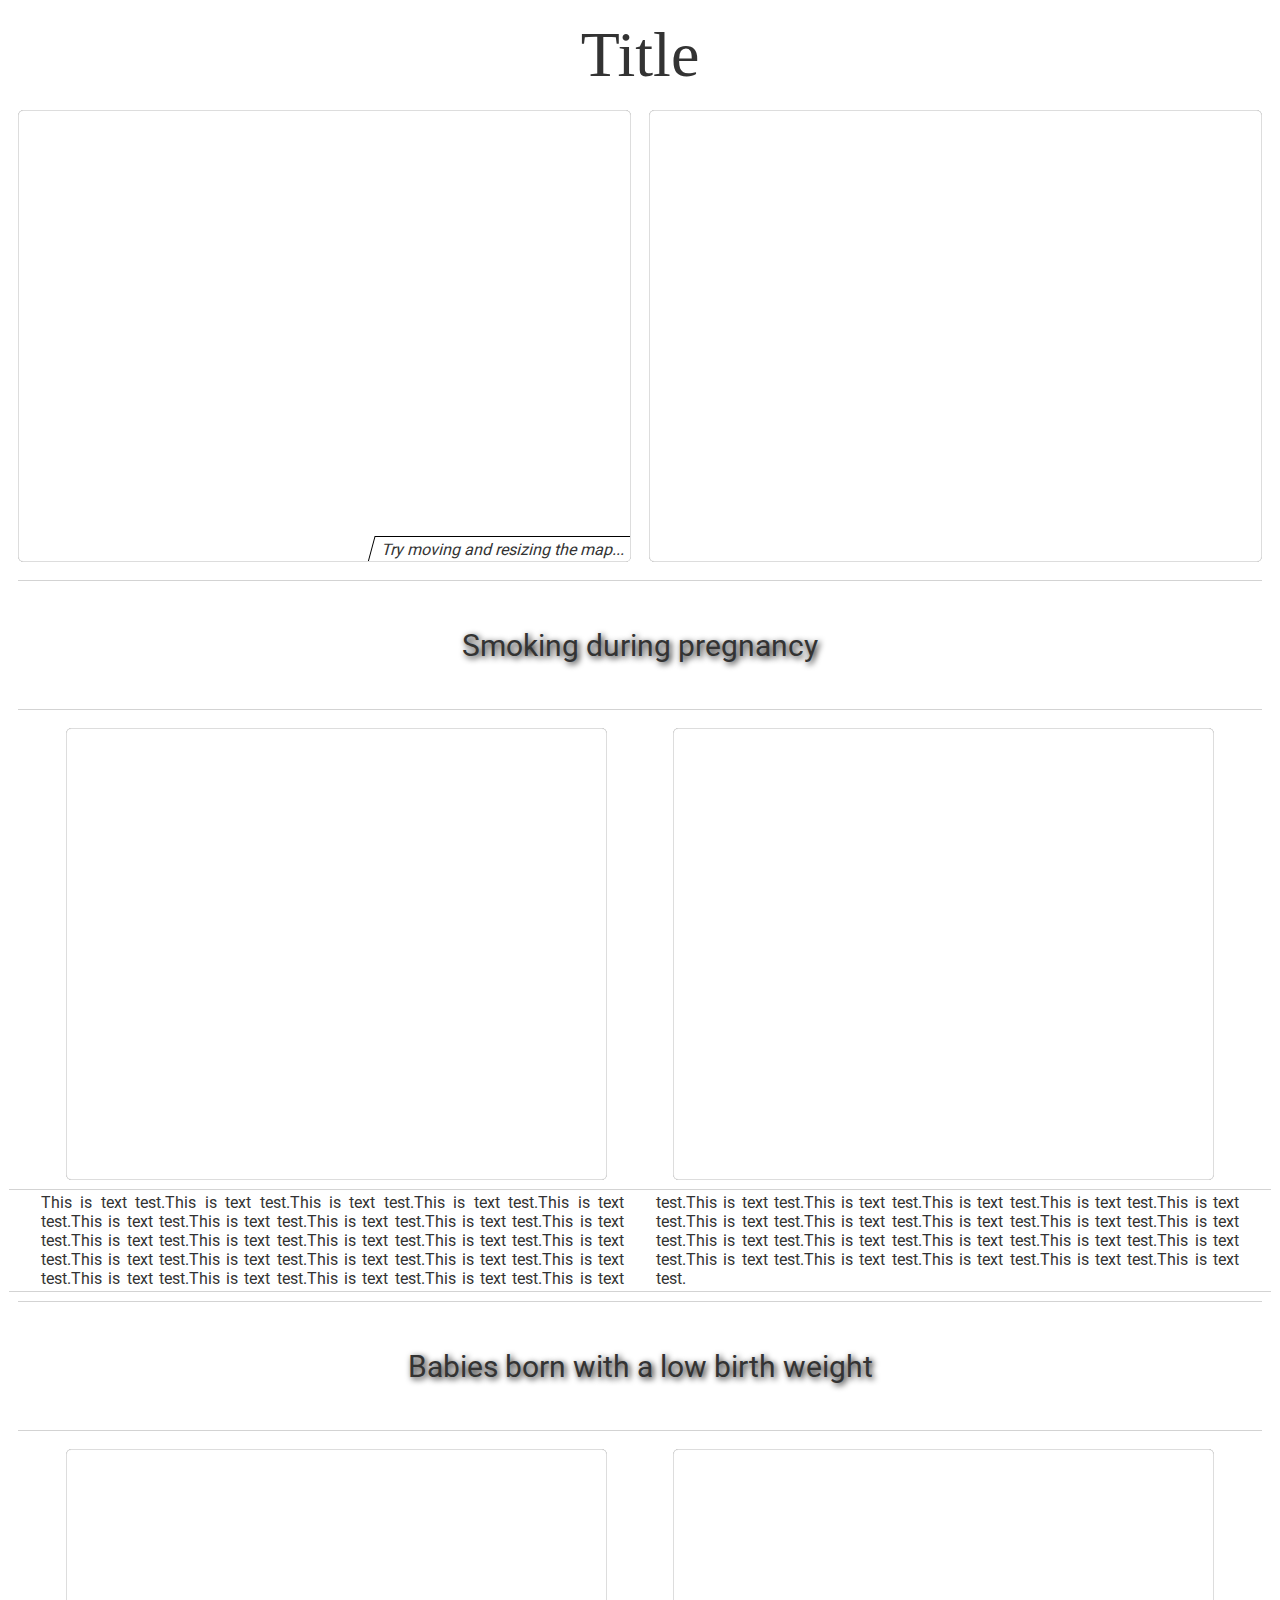
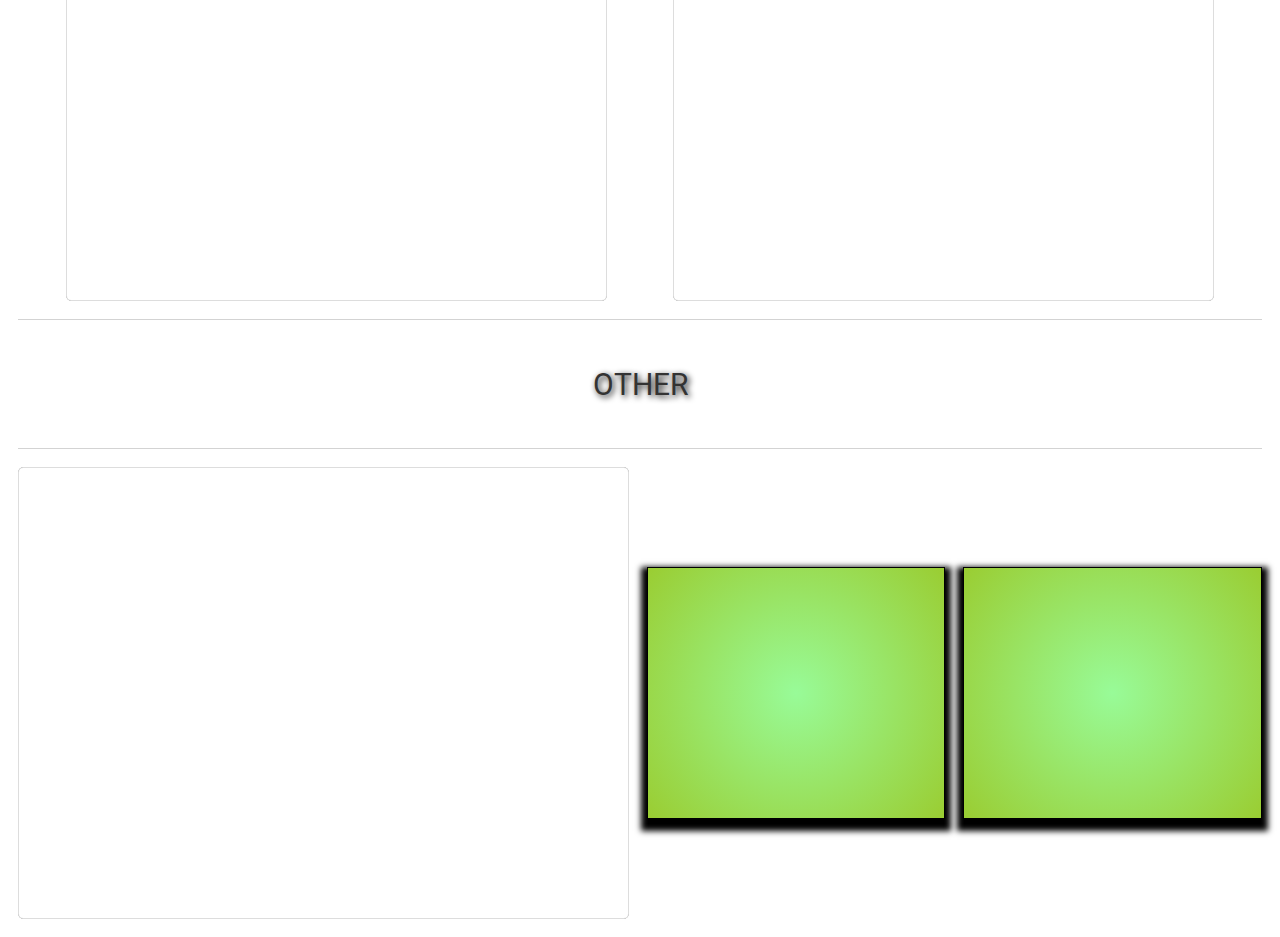
<file: index.html>
<!-- Data Visualisations for Profesionals -->
<html>
  
  <head>
    <link rel="stylesheet" type="text/css" href="styles/style.css">
    <script src="https://d3js.org/d3.v7.js"></script> 
  </head>
  
  <body>
    <br><header><center>Title</center></header>
    <article class="container">
      <div class="panel map", id = "map_container">
        <!--<p class="speech">A map of Scotland</p>-->
        <p class="text bottom-right">Try moving and resizing the map...</p>
      </div>
      <div class="panel map" id = "LAD_title">
      </div>

      <div class="panel header">Smoking during pregnancy</div>
      <div class="panel padding"></div>
      <div class="panel map", id = "smoker_map_then"></div>
      <div class="panel padding"></div>
      <div class="panel map", id = "smoker_map_now"></div>
      <div class="panel padding"></div>
      
      <div class="panel text">
        This is text test.This is text test.This is text test.This is text test.This is text test.This is text test.This is text test.This is text test.This is text test.This is text test.This is text test.This is text test.This is text test.This is text test.This is text test.This is text test.This is text test.This is text test.This is text test.This is text test.This is text test.This is text test.This is text test.This is text test.This is text test.This is text test.This is text test.This is text test.This is text test.This is text test.This is text test.This is text test.This is text test.This is text test.This is text test.This is text test.This is text test.This is text test.This is text test.This is text test.This is text test.This is text test.This is text test.This is text test.This is text test.
        
      </div>
      
      <div class="panel header">Babies born with a low birth weight</div>
      <div class="panel padding"></div>
      <div class="panel map", id = "weight_map_then"></div>
      <div class="panel padding"></div>
      <div class="panel map", id = "weight_map_now"></div>
      <div class="panel padding"></div>
      
      <div class="panel header">OTHER</div>
      <div class="panel map", id = "my_dataviz">
      </div>
      
      <div class="panel wide", id = "myVisualisation2"></div>
      <div class="panel wide">
        <!--
        <p class="text top-left">Try resizing...</p>
        <p class="text bottom-right">...it's responsive</p>
        <p class="speech">A speech bubble</p>
        <p class="text bottom-right">THE END</p>
        -->
      </div>
    </article>
  </body>
  
  <script src = "scripts/map_legend.js"></script>
  <script src = "scripts/map_function.js"></script>
<!--
  <script src = "scripts/radial_barchart.js"></script>
  <script src = "scripts/scatter.js"></script>
-->
  <script src = "scripts/main.js"></script>

  
</html>
</file>
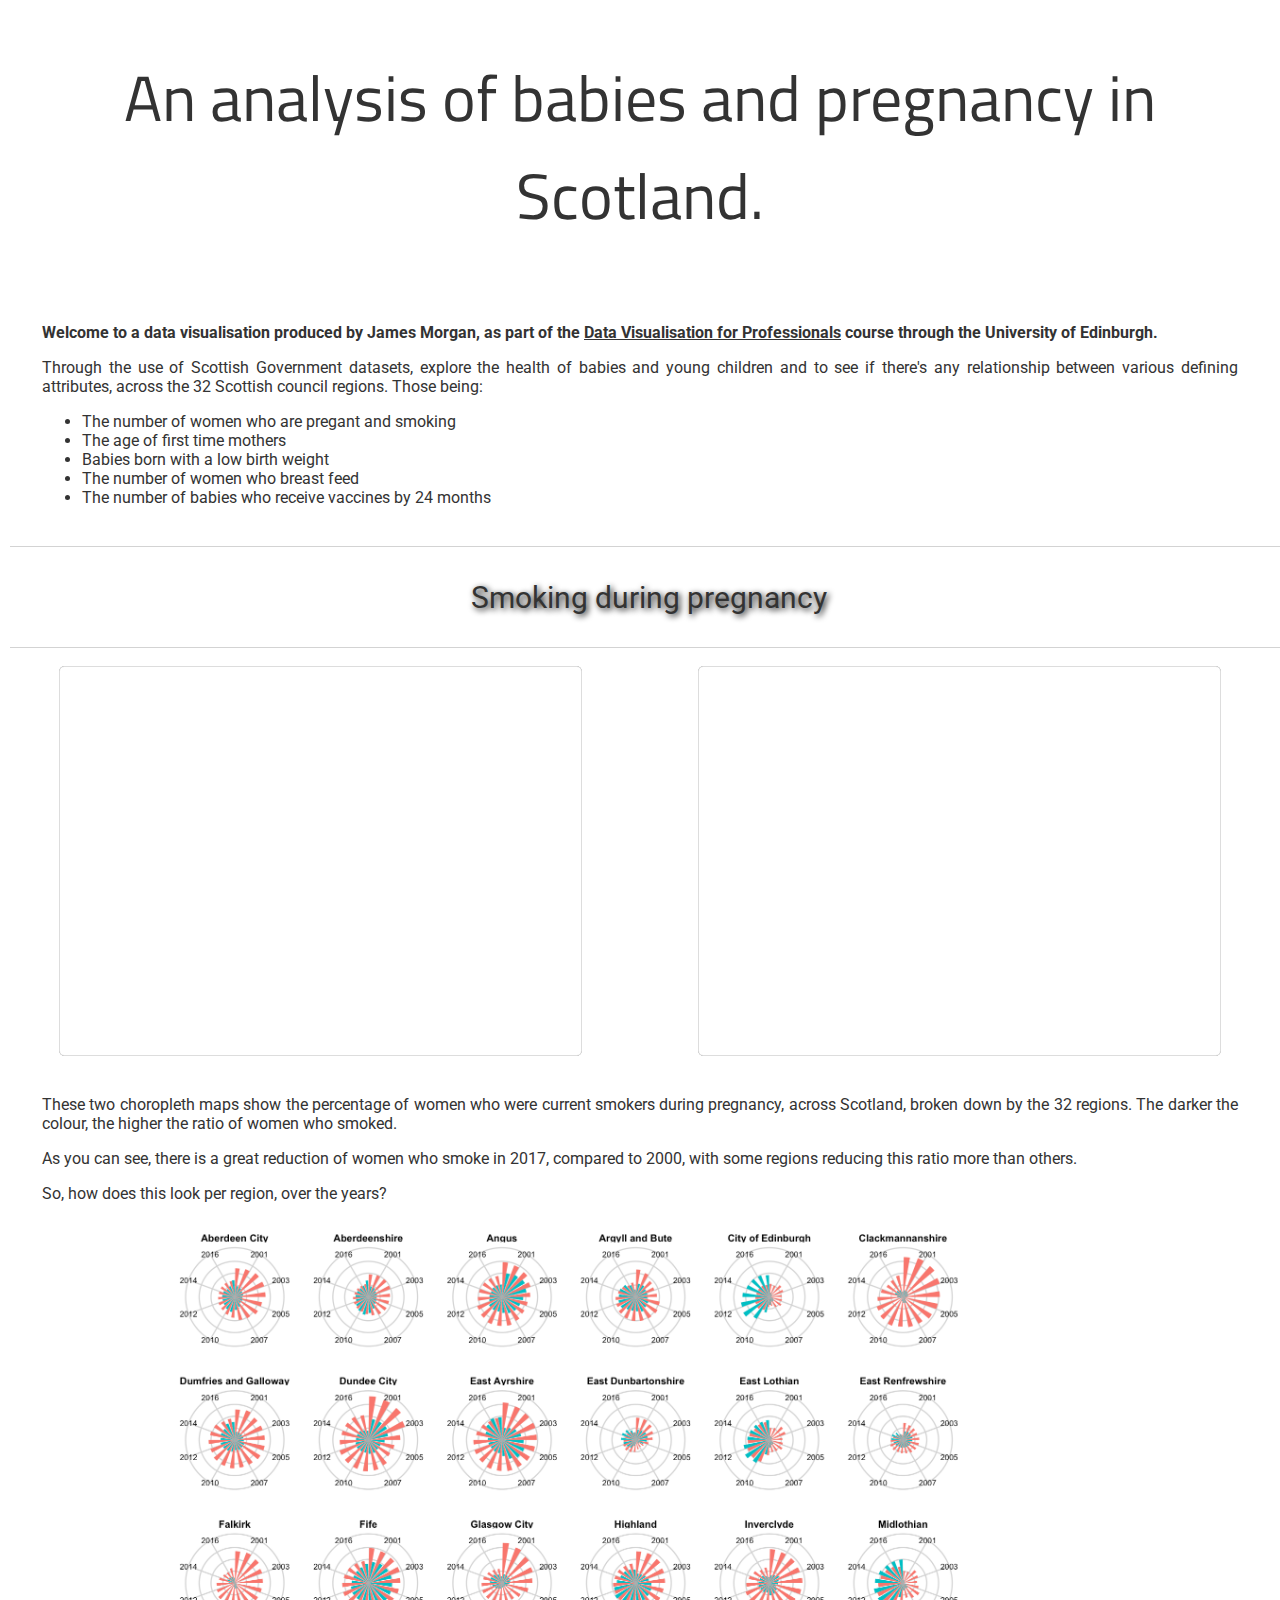
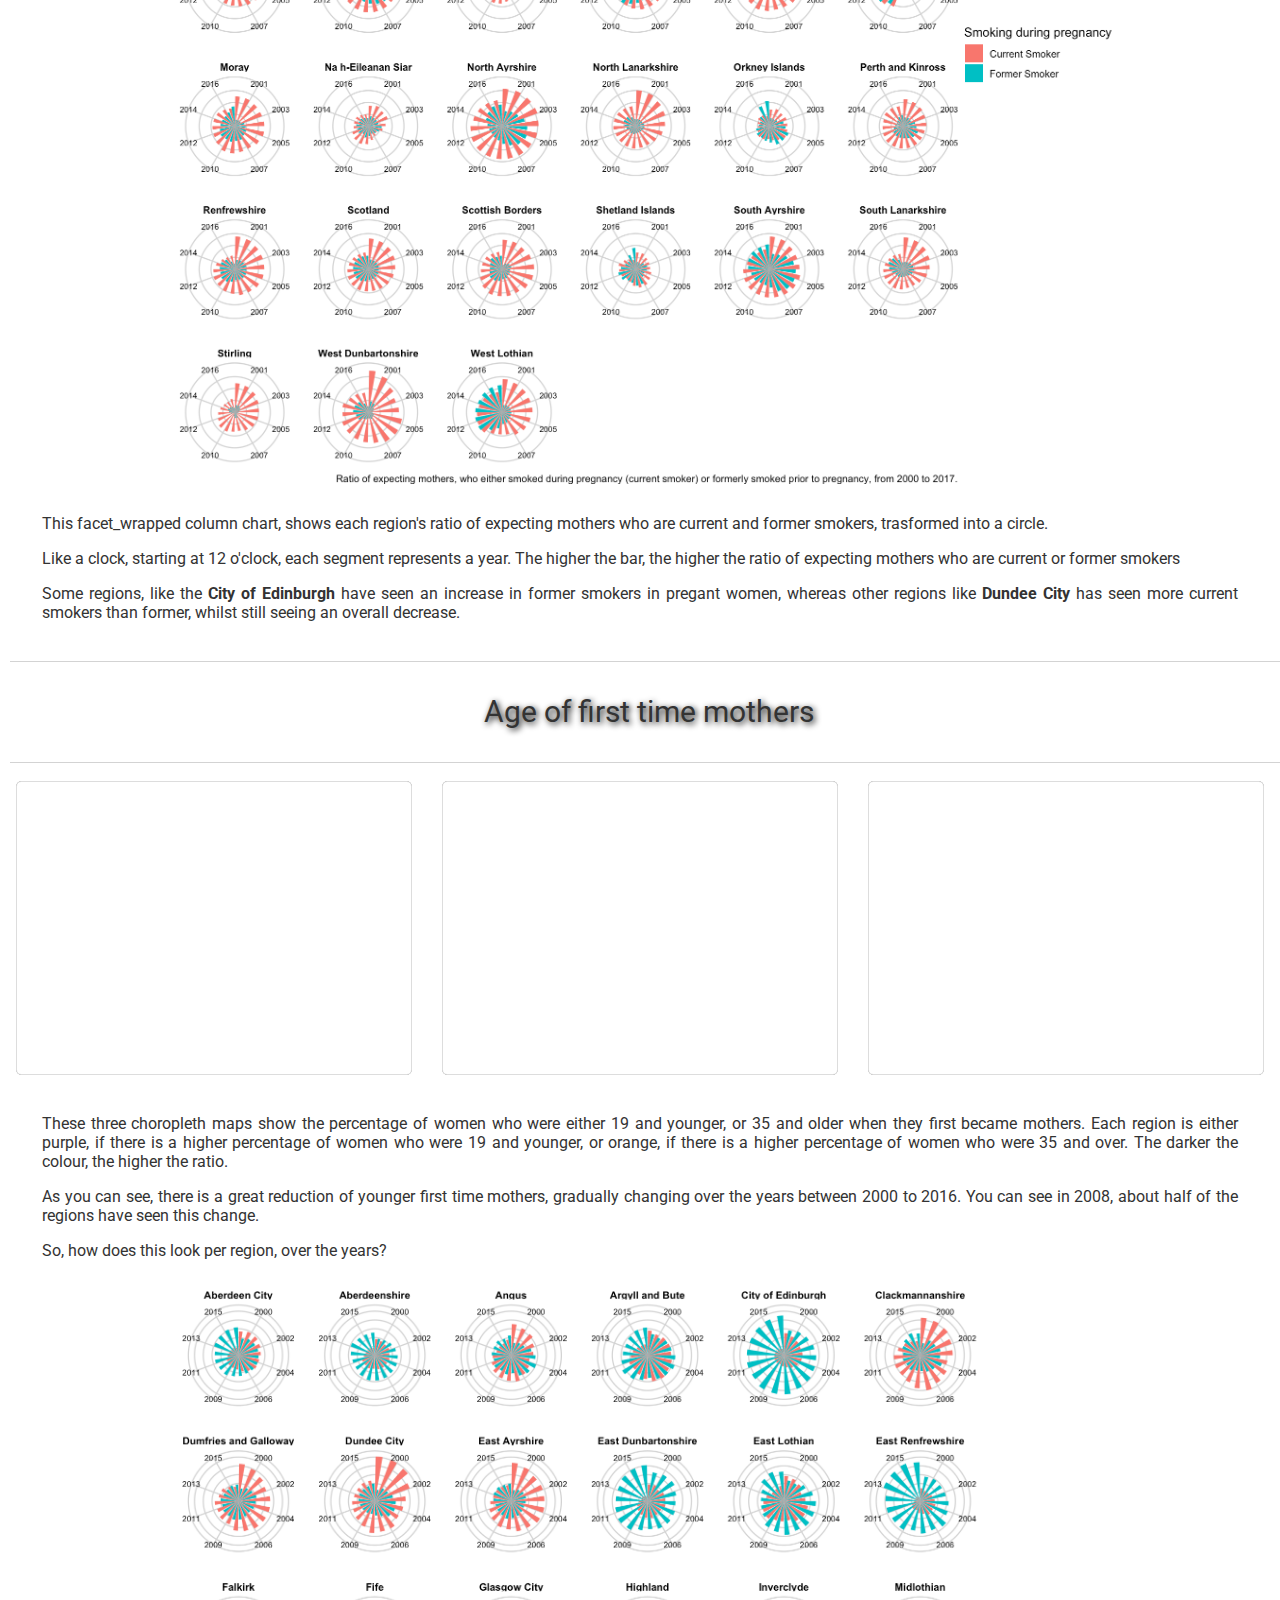
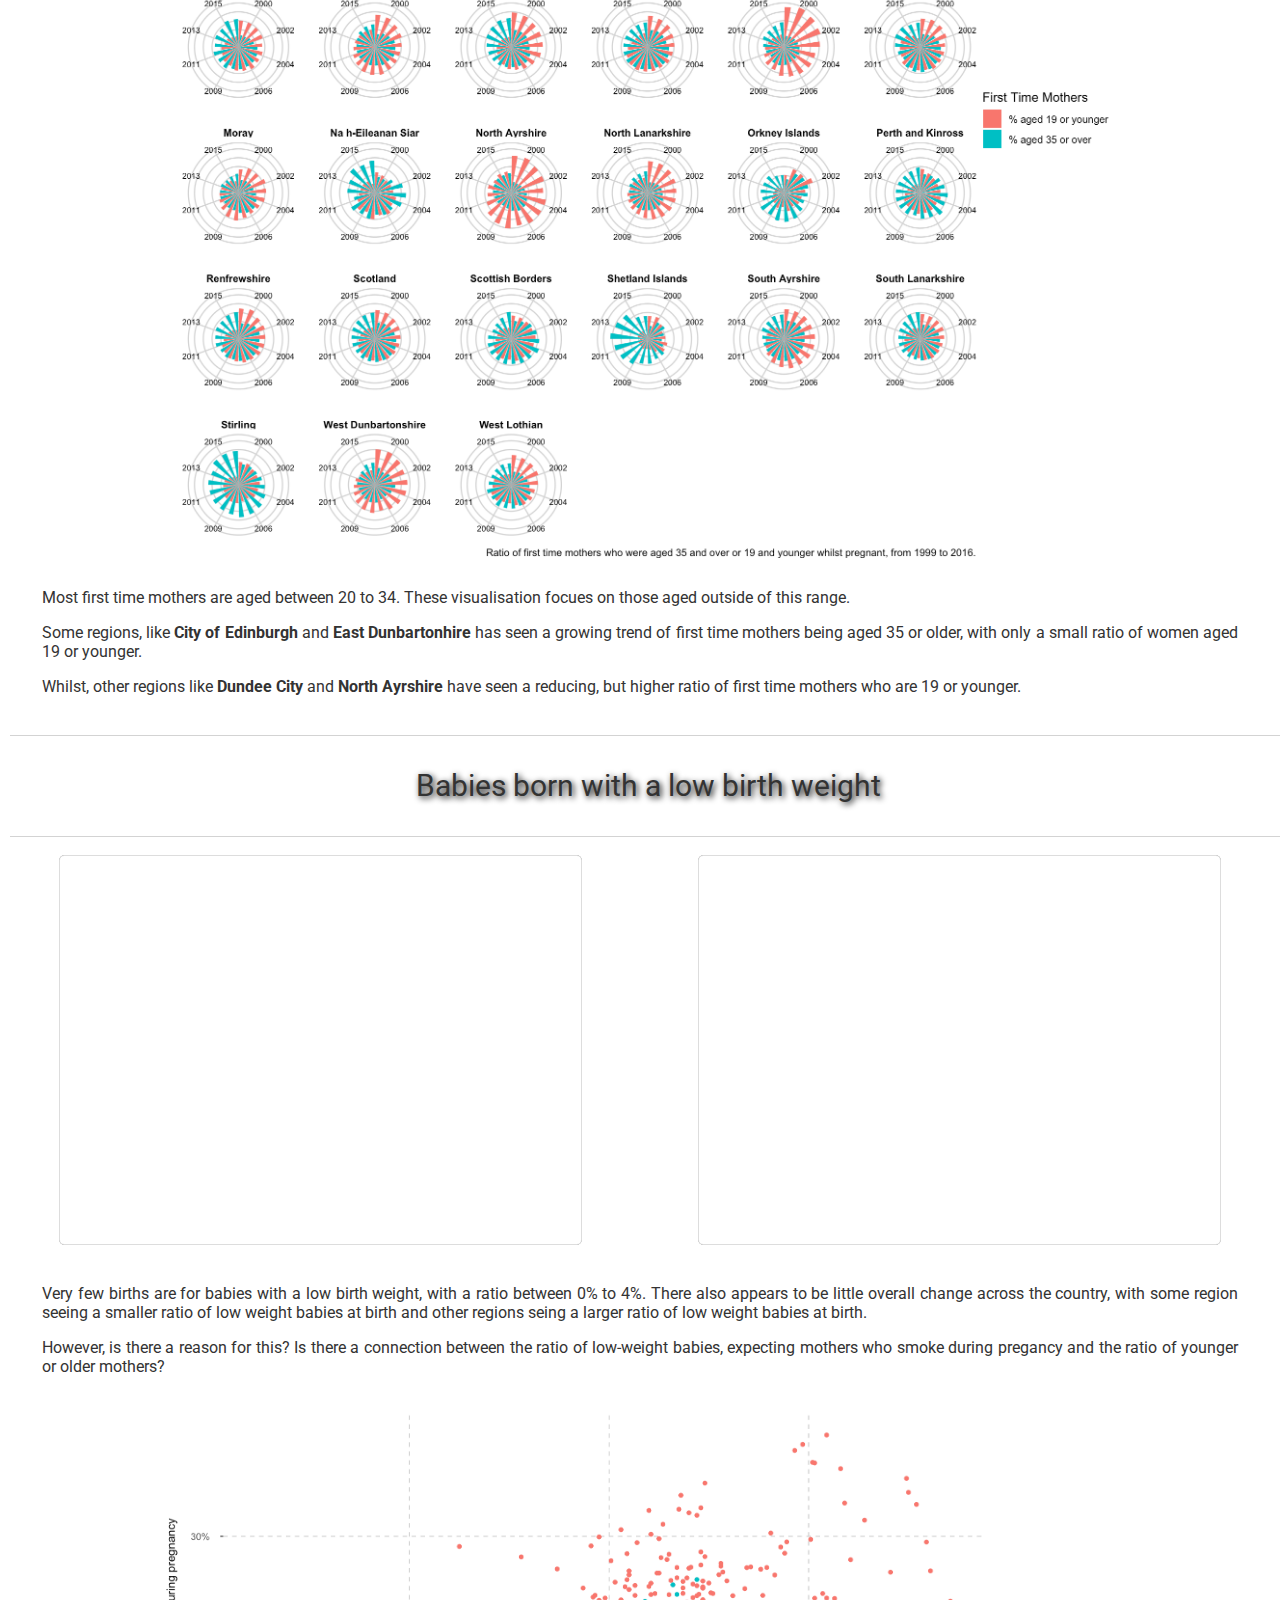
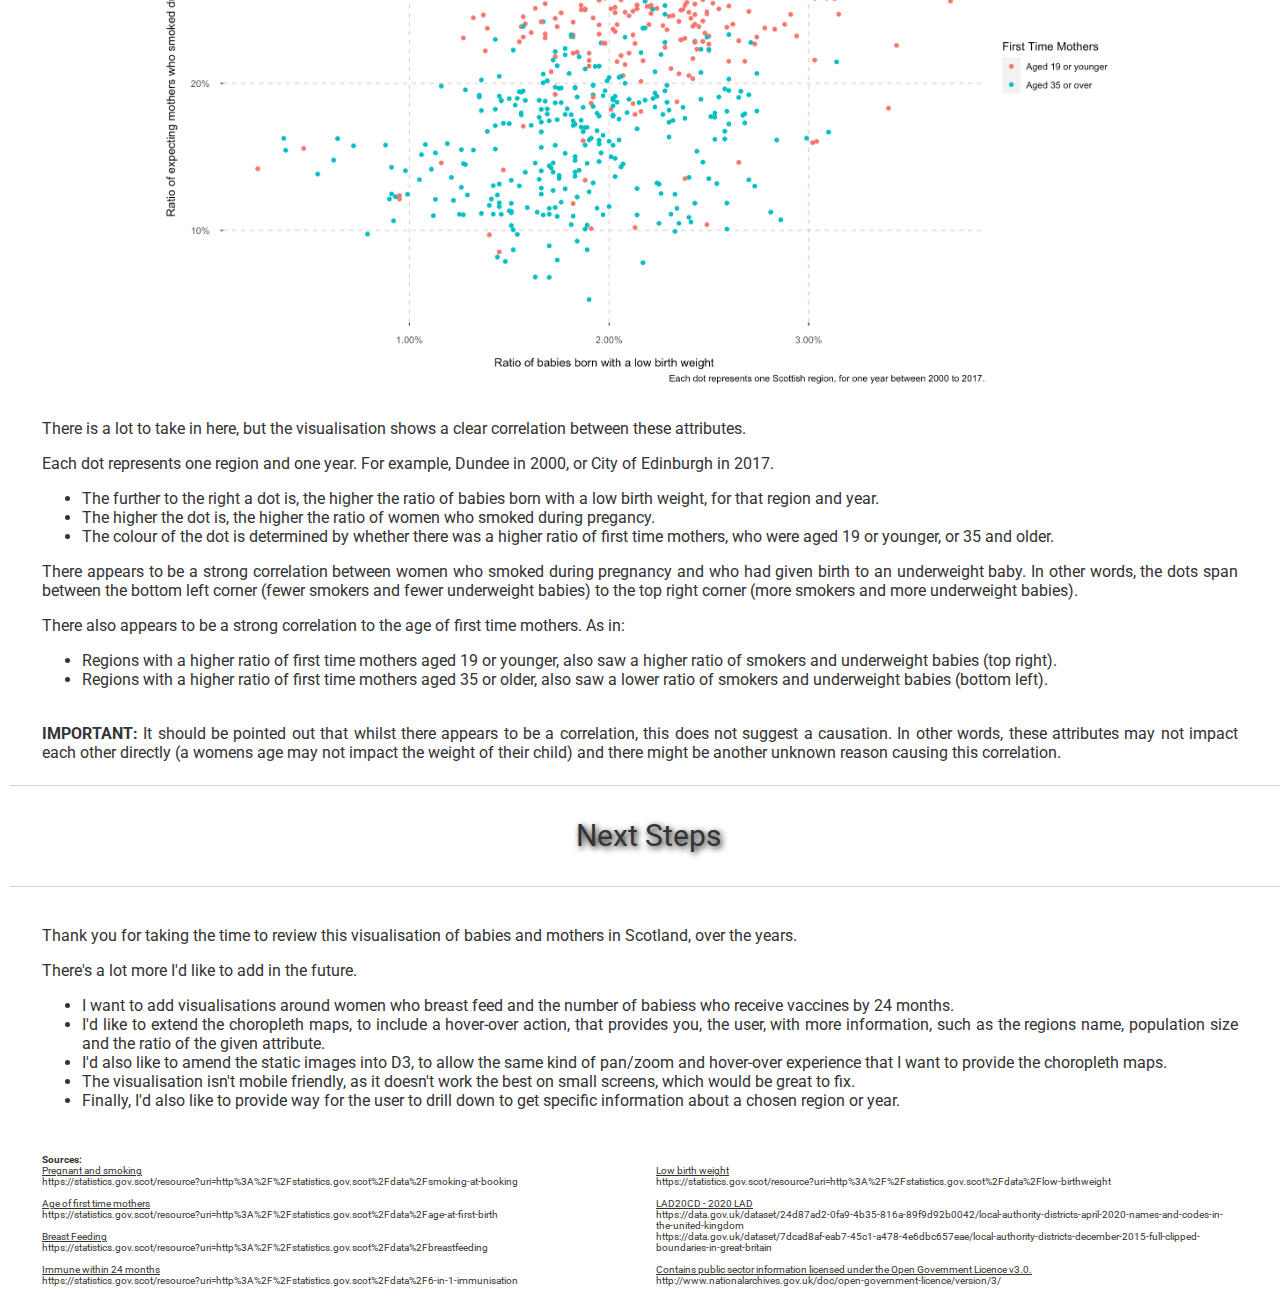
<file: docs/index.html>
<!-- Data Visualisations for Profesionals -->
<html>
  <head>
    <meta name="viewport" content="width=device-width, initial-scale=1.0">
    <link rel="stylesheet" type="text/css" href="styles/style.css">
    <script src="https://d3js.org/d3.v7.js"></script> 
  </head>
  
  <body>
    <br><br><header><center>
      An analysis of babies and pregnancy in Scotland.
    </center></header><br><br>
    
    <article class="container">
      <div class="panel text borderless one">
        <p><b>
          Welcome to a data visualisation produced by James Morgan, as part of the <u>Data Visualisation for Professionals</u> course through the University of Edinburgh.
        </b></p>
        <p>
          Through the use of Scottish Government datasets, explore the health of babies and young children and to see if there's any relationship between various defining attributes, across the 32 Scottish council regions. Those being:
          <ul>
            <li> The number of women who are pregant and smoking</li>
            <li> The age of first time mothers</li>
            <li> Babies born with a low birth weight</li>
            <li> The number of women who breast feed</li>
            <li> The number of babies who receive vaccines by 24 months</li>
          </ul>
        </p>
      </div>

<!--
      <div class="panel map", id = "map_container">
        <p class="speech">A map of Scotland</p>
        <p class="text bottom-right">Try moving and resizing the map...</p>
      </div>
      <div class="panel map" id = "LAD_title">
      </div>
-->

      <div class="panel header">Smoking during pregnancy</div>
      <div class="panel map", id = "smoker_map_then"></div>
      <div class="panel map", id = "smoker_map_now"></div>
      
      <div class="panel text borderless one">
        <p>
          These two choropleth maps show the percentage of women who were current smokers during pregnancy, across Scotland, broken down by the 32 regions.  The darker the colour, the higher the ratio of women who smoked.
        </p>
        <p>
          As you can see, there is a great reduction of women who smoke in 2017, compared to 2000, with some regions reducing this ratio more than others.
        </p>
        <p>
          So, how does this look per region, over the years?
        </p>
      </div><br>
      <img src = "images/smoker_image.png">
      <div class="panel text borderless one">
        <p>
          This facet_wrapped column chart, shows each region's ratio of expecting mothers who are current and former smokers, trasformed into a circle. 
        </p>
        <p>
          Like a clock, starting at 12 o'clock, each segment represents a year. The higher the bar, the higher the ratio of expecting mothers who are current or former smokers
        </p>
        <p>
          Some regions, like the <b>City of Edinburgh</b> have seen an increase in former smokers in pregant women, whereas other regions like <b>Dundee City</b> has seen more current smokers than former, whilst still seeing an overall decrease.
        </p>
      </div>


      <div class="panel header">Age of first time mothers</div>
      <div class="panel map mini", id = "age_map_early"></div>
      <div class="panel map mini", id = "age_map_then"></div>
      <div class="panel map mini", id = "age_map_now"></div>
      <div class="panel text borderless one">
        <p>
          These three choropleth maps show the percentage of women who were either 19 and younger, or 35 and older when they first became mothers. Each region is either purple, if there is a higher percentage of women who were 19 and younger, or orange, if there is a higher percentage of women who were 35 and over.  The darker the colour, the higher the ratio.
        </p>
        <p>
          As you can see, there is a great reduction of younger first time mothers, gradually changing over the years between 2000 to 2016. You can see in 2008, about half of the regions have seen this change.
        </p>
        <p>
          So, how does this look per region, over the years?
        </p>
      </div><br>
      <img src = "images/age_image.png">
      <div class="panel text borderless one">
        <p>
          Most first time mothers are aged between 20 to 34. These visualisation focues on those aged outside of this range.
        </p>
        <p>
          Some regions, like <b>City of Edinburgh</b> and <b>East Dunbartonhire</b> has seen a growing trend of first time mothers being aged 35 or older, with only a small ratio of women aged 19 or younger.
        </p>
        <p>
          Whilst, other regions like <b>Dundee City</b> and <b>North Ayrshire</b> have seen a reducing, but higher ratio of first time mothers who are 19 or younger.
        </p>
      </div>

      <div class="panel header">Babies born with a low birth weight</div>
      <div class="panel map", id = "weight_map_then"></div>
      <div class="panel map", id = "weight_map_now"></div>
      
      <div class="panel text borderless one">
        <p>
          Very few births are for babies with a low birth weight, with a ratio between 0% to 4%. There also appears to be little overall change across the country, with some region seeing a smaller ratio of low weight babies at birth and other regions seing a larger ratio of low weight babies at birth. 
        </p>
        <p>
          However, is there a reason for this? Is there a connection between the ratio of low-weight babies, expecting mothers who smoke during pregancy and the ratio of younger or older mothers?
        </p>
      </div><br>
      <img src = "images/weight_smoker_age_image.png">
      <div class="panel text borderless one">
        <p>
          There is a lot to take in here, but the visualisation shows a clear correlation between these attributes.
        </p>
        <p>
          Each dot represents one region and one year. For example, Dundee in 2000, or City of Edinburgh in 2017.
          <ul>
            <li>The further to the right a dot is, the higher the ratio of babies born with a low birth weight, for that region and year.</li>
            <li>The higher the dot is, the higher the ratio of women who smoked during pregancy.</li>
            <li>The colour of the dot is determined by whether there was a higher ratio of first time mothers, who were aged 19 or younger, or 35 and older.</li>
          </ul>
          There appears to be a strong correlation between women who smoked during pregnancy and who had given birth to an underweight baby. In other words, the dots span between the bottom left corner (fewer smokers and fewer underweight babies) to the top right corner (more smokers and more underweight babies).
        </p>
        <p>
          There also appears to be a strong correlation to the age of first time mothers. As in:
          <ul>
            <li>Regions with a higher ratio of first time mothers aged 19 or younger, also saw a higher ratio of smokers and underweight babies (top right).</li>
            <li>Regions with a higher ratio of first time mothers aged 35 or older, also saw a lower ratio of smokers and underweight babies (bottom left).</li>
          </ul>
        </p>
        <p>
          
        </p>
          <br><b>IMPORTANT: </b> It should be pointed out that whilst there appears to be a correlation, this does not suggest a causation. In other words, these attributes may not impact each other directly (a womens age may not impact the weight of their child) and there might be another unknown reason causing this correlation.  
      </div>

      <div class="panel header">Next Steps</div>
      
      <div class="panel text borderless one">
        <p>
          Thank you for taking the time to review this visualisation of babies and mothers in Scotland, over the years.
        </p>
        <p>
          There's a lot more I'd like to add in the future.
          <ul>
            <li>I want to add visualisations around women who breast feed and the number of babiess who receive vaccines by 24 months.</li>
            <li>I'd like to extend the choropleth maps, to include a hover-over action, that provides you, the user, with more information, such as the regions name, population size and the ratio of the given attribute.</li>
            <li>I'd also like to amend the static images into D3, to allow the same kind of pan/zoom and hover-over experience that I want to provide the choropleth maps.</li>
            <li>The visualisation isn't mobile friendly, as it doesn't work the best on small screens, which would be great to fix.</li>
            <li>Finally, I'd also like to provide way for the user to drill down to get specific information about a chosen region or year.</li>
          </ul>
        </p>
      </div>

      <div class="panel text sources">
        <b>Sources:</b>
<br><u>Pregnant and smoking</u>
<br>https://statistics.gov.scot/resource?uri=http%3A%2F%2Fstatistics.gov.scot%2Fdata%2Fsmoking-at-booking
<br>
<br><u>Age of first time mothers</u>
<br>https://statistics.gov.scot/resource?uri=http%3A%2F%2Fstatistics.gov.scot%2Fdata%2Fage-at-first-birth
<br>
<br><u>Breast Feeding</u>
<br>https://statistics.gov.scot/resource?uri=http%3A%2F%2Fstatistics.gov.scot%2Fdata%2Fbreastfeeding
<br>
<br><u>Immune within 24 months</u>
<br>https://statistics.gov.scot/resource?uri=http%3A%2F%2Fstatistics.gov.scot%2Fdata%2F6-in-1-immunisation
<br><br>
<br><u>Low birth weight</u>
<br>https://statistics.gov.scot/resource?uri=http%3A%2F%2Fstatistics.gov.scot%2Fdata%2Flow-birthweight
<br>
<br><u>LAD20CD - 2020 LAD</u>
<br>https://data.gov.uk/dataset/24d87ad2-0fa9-4b35-816a-89f9d92b0042/local-authority-districts-april-2020-names-and-codes-in-the-united-kingdom
<br>https://data.gov.uk/dataset/7dcad8af-eab7-45c1-a478-4e6dbc657eae/local-authority-districts-december-2015-full-clipped-boundaries-in-great-britain
<br>
<br><u>Contains public sector information licensed under the Open Government Licence v3.0.</u>
<br>http://www.nationalarchives.gov.uk/doc/open-government-licence/version/3/



        
      </div>
    </article>
  </body>
  
  <script src = "scripts/map_legend.js"></script>
  <script src = "scripts/map_function.js"></script>
<!--
  <script src = "scripts/radial_barchart.js"></script>
  <script src = "scripts/scatter.js"></script>
-->
  <script src = "scripts/main.js"></script>

  
</html>
</file>
<file: styles/style.css>
@import url('https://fonts.googleapis.com/css2?family=Open+Sans:wght@300&family=Roboto:wght@100&display=swap');

html, body {
  margin:0;
  padding:0;
  color: #333333;

  /*font-family: Copperplate / Copperplate Gothic Light, sans-serif;*/
  font-family: 'Titillium Web', sans-serif;
  font-family: "Thin";
}

header {
  font-size: 64px;
}


.container {
  display:flex;
  flex-wrap:wrap;
  align-items: center;
/*  font-family:'Sans-Serif', cursive;*/
  font-family: 'Roboto', sans-serif;
  font-style: "Thin";
  padding:1vmin;
}

.panel {
  background-color:#000;
  display:inline-block;
  flex:1 1;
  height:250px;
  flex-basis: 200px;
  margin:1vmin;
  overflow:hidden;
  position:relative;

/*
  border:solid 1px #000;
  box-shadow:0 6px 6px -6px #000;
*/
}

.panel.map {
  height:50vh;
  width: 40vw;
  min-height:400px;
  flex-basis:40vw;
}

.panel.padding {
  width: 1vw;
  flex-basis:0.1vw;
}

.panel.header {
  flex-basis:100vw;
  width:100vw;
  height: 10vw;
  min-width:600px;
  font-size: 30px;

  display: flex;
  align-items: center;
  justify-content: center;
  text-shadow: 2px 2px 6px #000;
  text-align: center;
}

.panel.text {
  flex-basis: 90vw;
  width: 90vw;
  height: auto;
  column-count: 2;
  column-gap: 2.5vw;
  text-align: justify;
  
  padding-right: 2.5vw;
  padding-left: 2.5vw;
}



.text {
  background-color:#fff;
  border:solid 1px #000;
  margin:0;
  padding:3px 10px;
}

.top-left {
  left:-6px;
  position:absolute;
  top:-2px;
  transform:skew(-15deg);
}

.bottom-right {
  bottom:-2px;
  position:absolute;
  right:-6px;
  transform:skew(-15deg);
}


/* background colours */
.panel {
  background-image:radial-gradient(circle, palegreen, yellowgreen);
  border:solid 1px #000;
  box-shadow:0 6px 6px 6px #000;
  
}

.panel.padding {
  background-image: none;  
  opacity: 0;
}

.panel.map {
  background-image:radial-gradient(circle, white, white);
  border:solid 1px #ddd;
  border-radius: 5px;
  box-shadow: none;
}

.panel.header {
  background-image:radial-gradient(circle, white, white);
  border-right: none;
  border-left: none;
  border-top: 1px solid lightgrey;
  border-bottom: 1px solid lightgrey;
  box-shadow: none;
}

.panel.text {
  background-image:radial-gradient(circle, white, white);
  border-right: none;
  border-left: none;
  border-top: 1px solid lightgrey;
  border-bottom: 1px solid lightgrey;
  box-shadow: none;
}


path, path {
  stroke: black;
  stroke-width: 0.1px;
}

path:hover, path.highlighted {
  fill: tomato;
}
</file>
<file: docs/styles/style.css>
@import url('https://fonts.googleapis.com/css2?family=Open+Sans:wght@300&family=Roboto:wght@100&display=swap');
@import url('https://fonts.googleapis.com/css2?family=Titillium+Web:wght@200&display=swap');

html, body {
  margin:0;
  padding:0;
  color: #333333;

  /*font-family: Copperplate / Copperplate Gothic Light, sans-serif;*/
  font-family: 'Titillium Web', sans-serif;
  font-style: "Extra-light";
}

header {
  font-size: 64px;
}


.container {
  display:flex;
  flex-wrap:wrap;
  align-items: center;
  justify-content: space-around;
  font-family: 'Roboto', sans-serif;
  font-style: "Thin";
  padding:1px;
}

.panel {
  background-color:#000;
  display:inline-block;
  flex:1 1;
  height:250px;
  width: 250px;
  flex-basis: 200px;
  margin:1vmin;
  padding: 5px;
  overflow:hidden;
  position:relative;

  background-image:radial-gradient(circle, palegreen, yellowgreen);
  border:solid 1px #000;
  box-shadow:0 6px 6px 6px #000;
}

.panel.map {
/*  min-width: 40vw;
  max-width: 40vw;
 min-height:60vw;
  max-height:60vw;
  flex-basis:none;*/
  
  background-image:radial-gradient(circle, white, white);
  border:solid 1px #ddd;
  border-radius: 5px;
  box-shadow: none;

  height: 0; 
  min-width: 40%;
  max-width: 40%;
  padding-bottom: 30%;
}



.panel.map.mini {
  min-width: 30%;
  max-width: 30%;
  padding-bottom: 22.5%; 
}

.panel.padding {
  width: 1vw;
  flex-basis:0.1vw;
  
  background-image: none;  
  opacity: 0;
}

.panel.header {
  height: 10vh;
  min-width:99vw;
  max-width:99vw;
  font-size: 30px;

  display: flex;
  align-items: center;
  justify-content: center;
  text-shadow: 2px 2px 6px #000;
  text-align: center;
  
  background-image:radial-gradient(circle, white, white);
  border-right: none;
  border-left: none;
  border-top: 1px solid lightgrey;
  border-bottom: 1px solid lightgrey;
  box-shadow: none;
}

.panel.image {

}

img {max-width:75%;object-fit: contain;}

.panel.text {
  flex-basis: 90vw;
  width: 90vw;
  height: auto;
  column-count: 2;
  column-gap: 2.5vw;
  text-align: justify;
  
  padding-right: 2.5vw;
  padding-left: 2.5vw;
  padding-top: none;
  padding-bottom: none;

  background-image:radial-gradient(circle, white, white);
  border-right: none;
  border-left: none;
  border-top: 1px solid lightgrey;
  border-bottom: 1px solid lightgrey;
  box-shadow: none;
}


.panel.text.borderless {
  border-top: none;
  border-bottom: none;
  border-left: none;
  border-right: none;
}
.panel.text.one {
    column-count: 1;
}

.panel.text.sources {
  border-top: none;
  border-bottom: none;
  border-left: none;
  border-right: none;
  
  column-count: 2;
  font-size: 10px;
}

path, path {
  stroke: black;
  stroke-width: 0.1px;
}

path:hover, path.highlighted {
  /*fill: tomato;*/
  stroke-width: 0.5px;
  opacity: 0.5;
}

@media (max-width: 800px) {
  header {
    font-size: 32px;
  }
  .panel.header {
    font-size: 20px;
  }
  
  .panel.map {
    min-width: 80%;
    max-width: 80%;
    padding-bottom: 60%;

  }
  
  .panel.map.mini {
    min-width: 80%;
    max-width: 80%;
    padding-bottom: 60%;

  }
  
  img {max-width:90%;object-fit: contain;}


}
</file>
